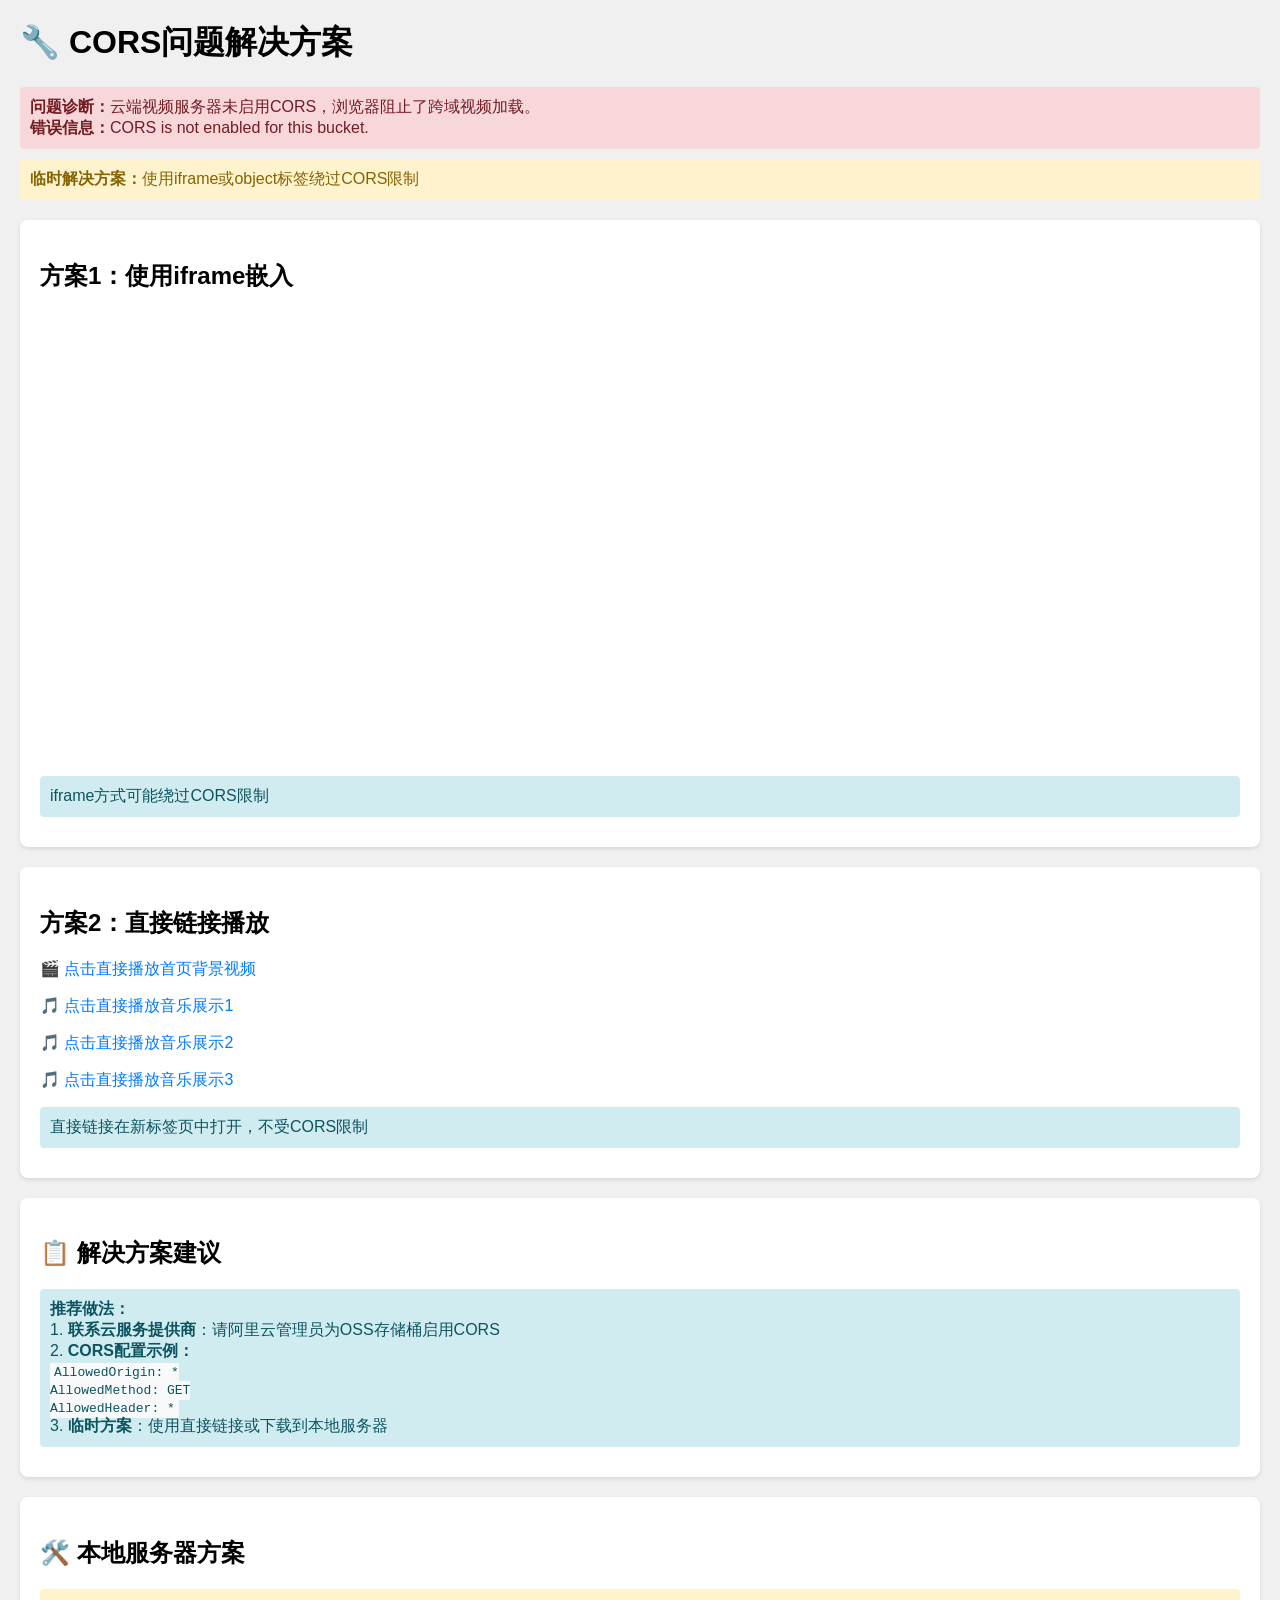
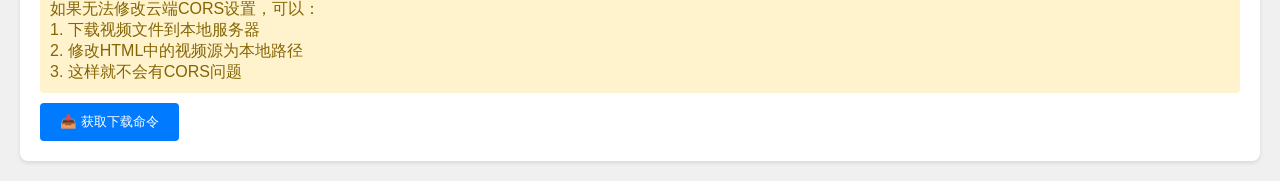
<file: video-proxy.html>
<!DOCTYPE html>
<html lang="zh-CN">
<head>
    <meta charset="UTF-8">
    <meta name="viewport" content="width=device-width, initial-scale=1.0">
    <title>视频代理测试</title>
    <style>
        body {
            font-family: Arial, sans-serif;
            margin: 20px;
            background: #f0f0f0;
        }
        .video-container {
            margin: 20px 0;
            padding: 20px;
            background: white;
            border-radius: 8px;
            box-shadow: 0 2px 4px rgba(0,0,0,0.1);
        }
        video {
            width: 100%;
            max-width: 800px;
            height: auto;
        }
        .status {
            margin: 10px 0;
            padding: 10px;
            border-radius: 4px;
        }
        .success { background: #d4edda; color: #155724; }
        .error { background: #f8d7da; color: #721c24; }
        .info { background: #d1ecf1; color: #0c5460; }
        .warning { background: #fff3cd; color: #856404; }
    </style>
</head>
<body>
    <h1>🔧 CORS问题解决方案</h1>
    
    <div class="status error">
        <strong>问题诊断：</strong>云端视频服务器未启用CORS，浏览器阻止了跨域视频加载。<br>
        <strong>错误信息：</strong>CORS is not enabled for this bucket.
    </div>

    <div class="status warning">
        <strong>临时解决方案：</strong>使用iframe或object标签绕过CORS限制
    </div>

    <div class="video-container">
        <h2>方案1：使用iframe嵌入</h2>
        <iframe 
            width="800" 
            height="450" 
            src="https://daisy-media.oss-cn-qingdao.aliyuncs.com/video/%E9%A6%96%E9%A1%B5%E8%A7%86%E9%A2%91%E8%83%8C%E6%99%AF.mp4" 
            frameborder="0" 
            allowfullscreen>
        </iframe>
        <div class="status info">iframe方式可能绕过CORS限制</div>
    </div>

    <div class="video-container">
        <h2>方案2：直接链接播放</h2>
        <p>
            <a href="https://daisy-media.oss-cn-qingdao.aliyuncs.com/video/%E9%A6%96%E9%A1%B5%E8%A7%86%E9%A2%91%E8%83%8C%E6%99%AF.mp4" target="_blank" style="color: #007bff; text-decoration: none;">
                🎬 点击直接播放首页背景视频
            </a>
        </p>
        <p>
            <a href="https://daisy-media.oss-cn-qingdao.aliyuncs.com/video/%E9%9F%B3%E4%B9%90%E5%B1%95%E7%A4%BA1.mp4" target="_blank" style="color: #007bff; text-decoration: none;">
                🎵 点击直接播放音乐展示1
            </a>
        </p>
        <p>
            <a href="https://daisy-media.oss-cn-qingdao.aliyuncs.com/video/%E9%9F%B3%E4%B9%90%E5%B1%95%E7%A4%BA2.mp4" target="_blank" style="color: #007bff; text-decoration: none;">
                🎵 点击直接播放音乐展示2
            </a>
        </p>
        <p>
            <a href="https://daisy-media.oss-cn-qingdao.aliyuncs.com/video/%E9%9F%B3%E4%B9%90%E5%B1%95%E7%A4%BA3.mp4" target="_blank" style="color: #007bff; text-decoration: none;">
                🎵 点击直接播放音乐展示3
            </a>
        </p>
        <div class="status info">直接链接在新标签页中打开，不受CORS限制</div>
    </div>

    <div class="video-container">
        <h2>📋 解决方案建议</h2>
        <div class="status info">
            <strong>推荐做法：</strong><br>
            1. <strong>联系云服务提供商</strong>：请阿里云管理员为OSS存储桶启用CORS<br>
            2. <strong>CORS配置示例：</strong><br>
            <code style="background: #f8f9fa; padding: 2px 4px;">
            AllowedOrigin: *<br>
            AllowedMethod: GET<br>
            AllowedHeader: *
            </code><br>
            3. <strong>临时方案</strong>：使用直接链接或下载到本地服务器
        </div>
    </div>

    <div class="video-container">
        <h2>🛠️ 本地服务器方案</h2>
        <div class="status warning">
            如果无法修改云端CORS设置，可以：<br>
            1. 下载视频文件到本地服务器<br>
            2. 修改HTML中的视频源为本地路径<br>
            3. 这样就不会有CORS问题
        </div>
        <button onclick="downloadVideos()" style="background: #007bff; color: white; border: none; padding: 10px 20px; border-radius: 4px; cursor: pointer;">
            📥 获取下载命令
        </button>
        <div id="downloadCommands" style="display: none; margin-top: 10px; background: #f8f9fa; padding: 10px; border-radius: 4px;">
            <strong>在终端中运行以下命令下载视频：</strong><br>
            <code>
            curl -o "首页视频背景.mp4" "https://daisy-media.oss-cn-qingdao.aliyuncs.com/video/%E9%A6%96%E9%A1%B5%E8%A7%86%E9%A2%91%E8%83%8C%E6%99%AF.mp4"<br>
            curl -o "音乐展示1.mp4" "https://daisy-media.oss-cn-qingdao.aliyuncs.com/video/%E9%9F%B3%E4%B9%90%E5%B1%95%E7%A4%BA1.mp4"<br>
            curl -o "音乐展示2.mp4" "https://daisy-media.oss-cn-qingdao.aliyuncs.com/video/%E9%9F%B3%E4%B9%90%E5%B1%95%E7%A4%BA2.mp4"<br>
            curl -o "音乐展示3.mp4" "https://daisy-media.oss-cn-qingdao.aliyuncs.com/video/%E9%9F%B3%E4%B9%90%E5%B1%95%E7%A4%BA3.mp4"
            </code>
        </div>
    </div>

    <script>
        function downloadVideos() {
            const commands = document.getElementById('downloadCommands');
            commands.style.display = commands.style.display === 'none' ? 'block' : 'none';
        }
    </script>
</body>
</html>
</file>
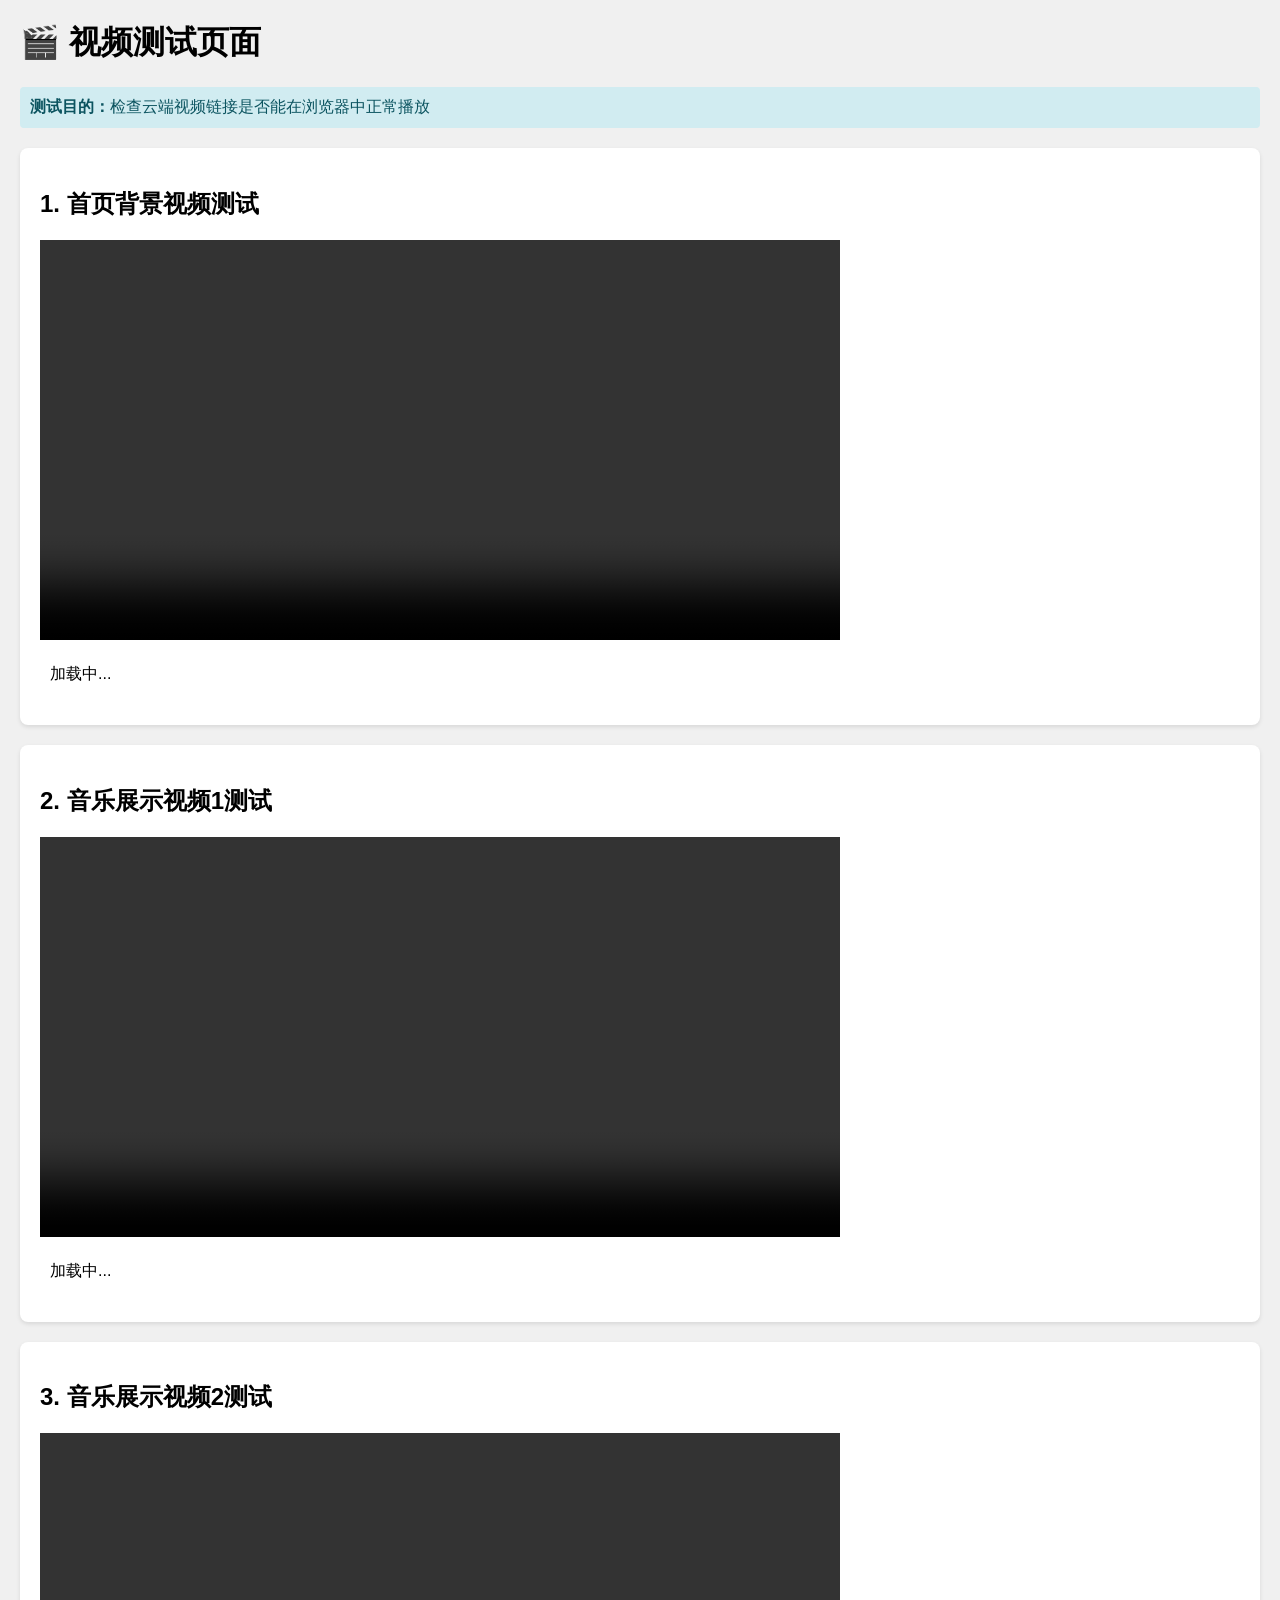
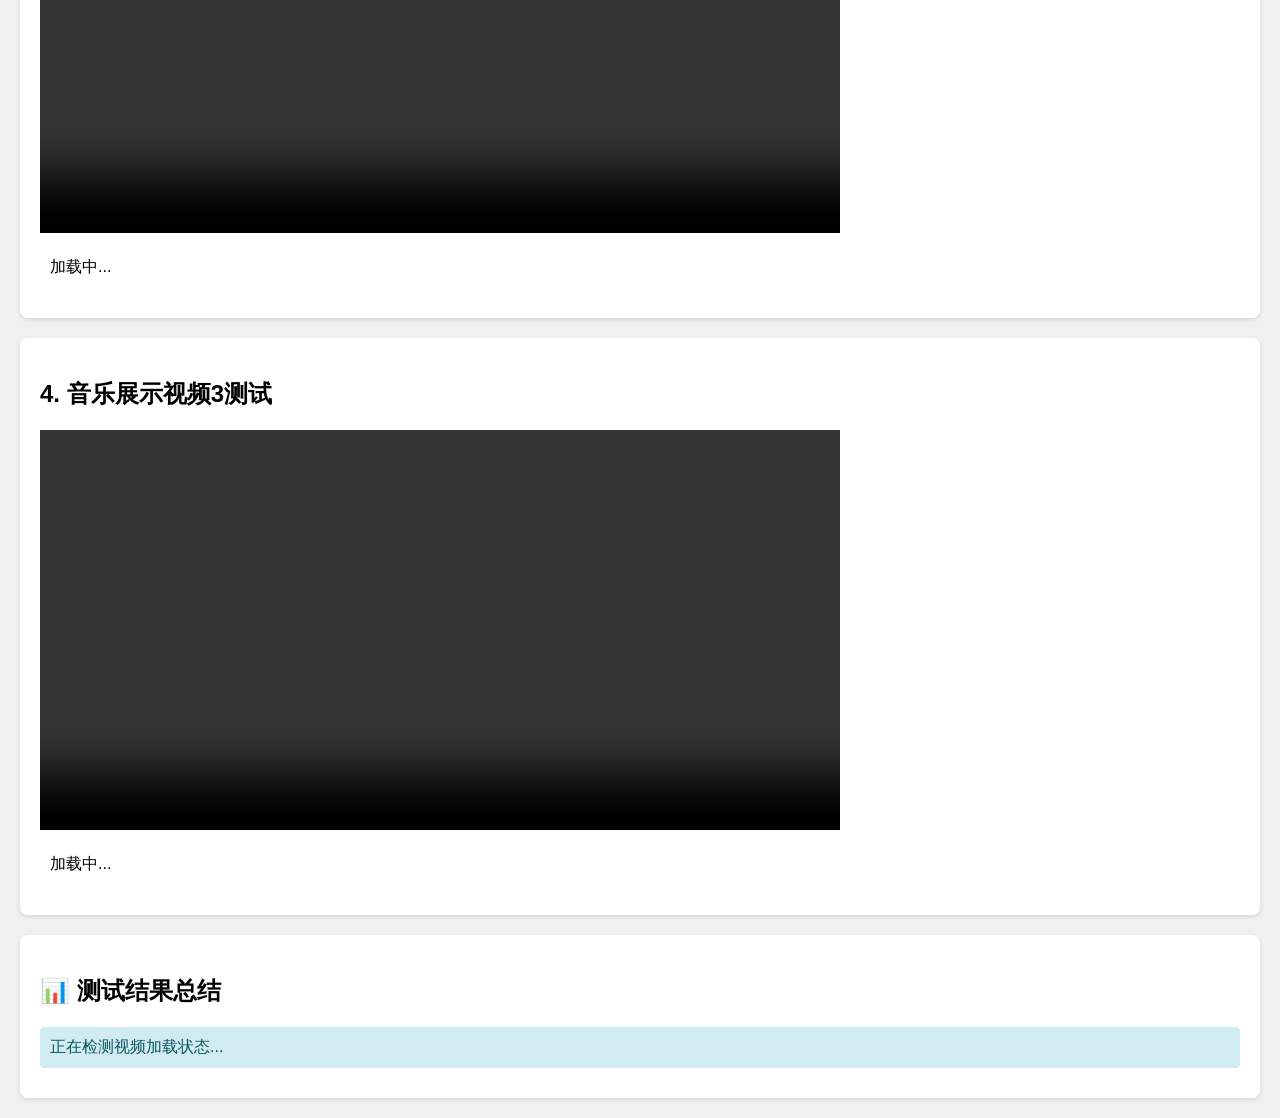
<file: video-test.html>
<!DOCTYPE html>
<html lang="zh-CN">
<head>
    <meta charset="UTF-8">
    <meta name="viewport" content="width=device-width, initial-scale=1.0">
    <title>视频测试页面</title>
    <style>
        body {
            font-family: Arial, sans-serif;
            margin: 20px;
            background: #f0f0f0;
        }
        .video-container {
            margin: 20px 0;
            padding: 20px;
            background: white;
            border-radius: 8px;
            box-shadow: 0 2px 4px rgba(0,0,0,0.1);
        }
        video {
            width: 100%;
            max-width: 800px;
            height: auto;
        }
        .status {
            margin: 10px 0;
            padding: 10px;
            border-radius: 4px;
        }
        .success { background: #d4edda; color: #155724; }
        .error { background: #f8d7da; color: #721c24; }
        .info { background: #d1ecf1; color: #0c5460; }
    </style>
</head>
<body>
    <h1>🎬 视频测试页面</h1>
    
    <div class="status info">
        <strong>测试目的：</strong>检查云端视频链接是否能在浏览器中正常播放
    </div>

    <div class="video-container">
        <h2>1. 首页背景视频测试</h2>
        <video controls preload="metadata" id="video1">
            <source src="https://daisy-media.oss-cn-qingdao.aliyuncs.com/video/%E9%A6%96%E9%A1%B5%E8%A7%86%E9%A2%91%E8%83%8C%E6%99%AF.mp4" type="video/mp4">
            您的浏览器不支持视频播放。
        </video>
        <div id="status1" class="status">加载中...</div>
    </div>

    <div class="video-container">
        <h2>2. 音乐展示视频1测试</h2>
        <video controls preload="metadata" id="video2">
            <source src="https://daisy-media.oss-cn-qingdao.aliyuncs.com/video/%E9%9F%B3%E4%B9%90%E5%B1%95%E7%A4%BA1.mp4" type="video/mp4">
            您的浏览器不支持视频播放。
        </video>
        <div id="status2" class="status">加载中...</div>
    </div>

    <div class="video-container">
        <h2>3. 音乐展示视频2测试</h2>
        <video controls preload="metadata" id="video3">
            <source src="https://daisy-media.oss-cn-qingdao.aliyuncs.com/video/%E9%9F%B3%E4%B9%90%E5%B1%95%E7%A4%BA2.mp4" type="video/mp4">
            您的浏览器不支持视频播放。
        </video>
        <div id="status3" class="status">加载中...</div>
    </div>

    <div class="video-container">
        <h2>4. 音乐展示视频3测试</h2>
        <video controls preload="metadata" id="video4">
            <source src="https://daisy-media.oss-cn-qingdao.aliyuncs.com/video/%E9%9F%B3%E4%B9%90%E5%B1%95%E7%A4%BA3.mp4" type="video/mp4">
            您的浏览器不支持视频播放。
        </video>
        <div id="status4" class="status">加载中...</div>
    </div>

    <div class="video-container">
        <h2>📊 测试结果总结</h2>
        <div id="summary" class="status info">
            正在检测视频加载状态...
        </div>
    </div>

    <script>
        // 视频状态检测
        function checkVideoStatus(videoId, statusId) {
            const video = document.getElementById(videoId);
            const status = document.getElementById(statusId);
            
            video.addEventListener('loadedmetadata', function() {
                status.className = 'status success';
                status.innerHTML = `✅ 视频加载成功！<br>时长: ${Math.round(video.duration)}秒<br>尺寸: ${video.videoWidth}x${video.videoHeight}`;
                updateSummary();
            });
            
            video.addEventListener('error', function(e) {
                status.className = 'status error';
                status.innerHTML = `❌ 视频加载失败！<br>错误信息: ${e.message || '未知错误'}`;
                updateSummary();
            });
            
            video.addEventListener('canplay', function() {
                if (status.className.includes('success')) return;
                status.className = 'status success';
                status.innerHTML = `✅ 视频可以播放！<br>准备就绪`;
                updateSummary();
            });
            
            // 超时检测
            setTimeout(() => {
                if (status.innerHTML === '加载中...') {
                    status.className = 'status error';
                    status.innerHTML = '⏱️ 视频加载超时（10秒）';
                    updateSummary();
                }
            }, 10000);
        }
        
        function updateSummary() {
            const statuses = ['status1', 'status2', 'status3', 'status4'];
            const summary = document.getElementById('summary');
            
            let success = 0;
            let failed = 0;
            let loading = 0;
            
            statuses.forEach(id => {
                const status = document.getElementById(id);
                if (status.className.includes('success')) success++;
                else if (status.className.includes('error')) failed++;
                else loading++;
            });
            
            summary.innerHTML = `
                📈 测试进度: ${success + failed}/4 完成<br>
                ✅ 成功: ${success} 个视频<br>
                ❌ 失败: ${failed} 个视频<br>
                ⏳ 加载中: ${loading} 个视频
            `;
            
            if (loading === 0) {
                if (success === 4) {
                    summary.className = 'status success';
                    summary.innerHTML += '<br><br>🎉 所有视频都可以正常播放！';
                } else {
                    summary.className = 'status error';
                    summary.innerHTML += '<br><br>⚠️ 部分视频无法播放，请检查网络连接或视频链接。';
                }
            }
        }
        
        // 初始化检测
        checkVideoStatus('video1', 'status1');
        checkVideoStatus('video2', 'status2');
        checkVideoStatus('video3', 'status3');
        checkVideoStatus('video4', 'status4');
        
        // 页面加载完成提示
        window.addEventListener('load', function() {
            console.log('🎬 视频测试页面加载完成');
            console.log('📱 用户代理:', navigator.userAgent);
            console.log('🌐 当前URL:', window.location.href);
        });
    </script>
</body>
</html>
</file>
